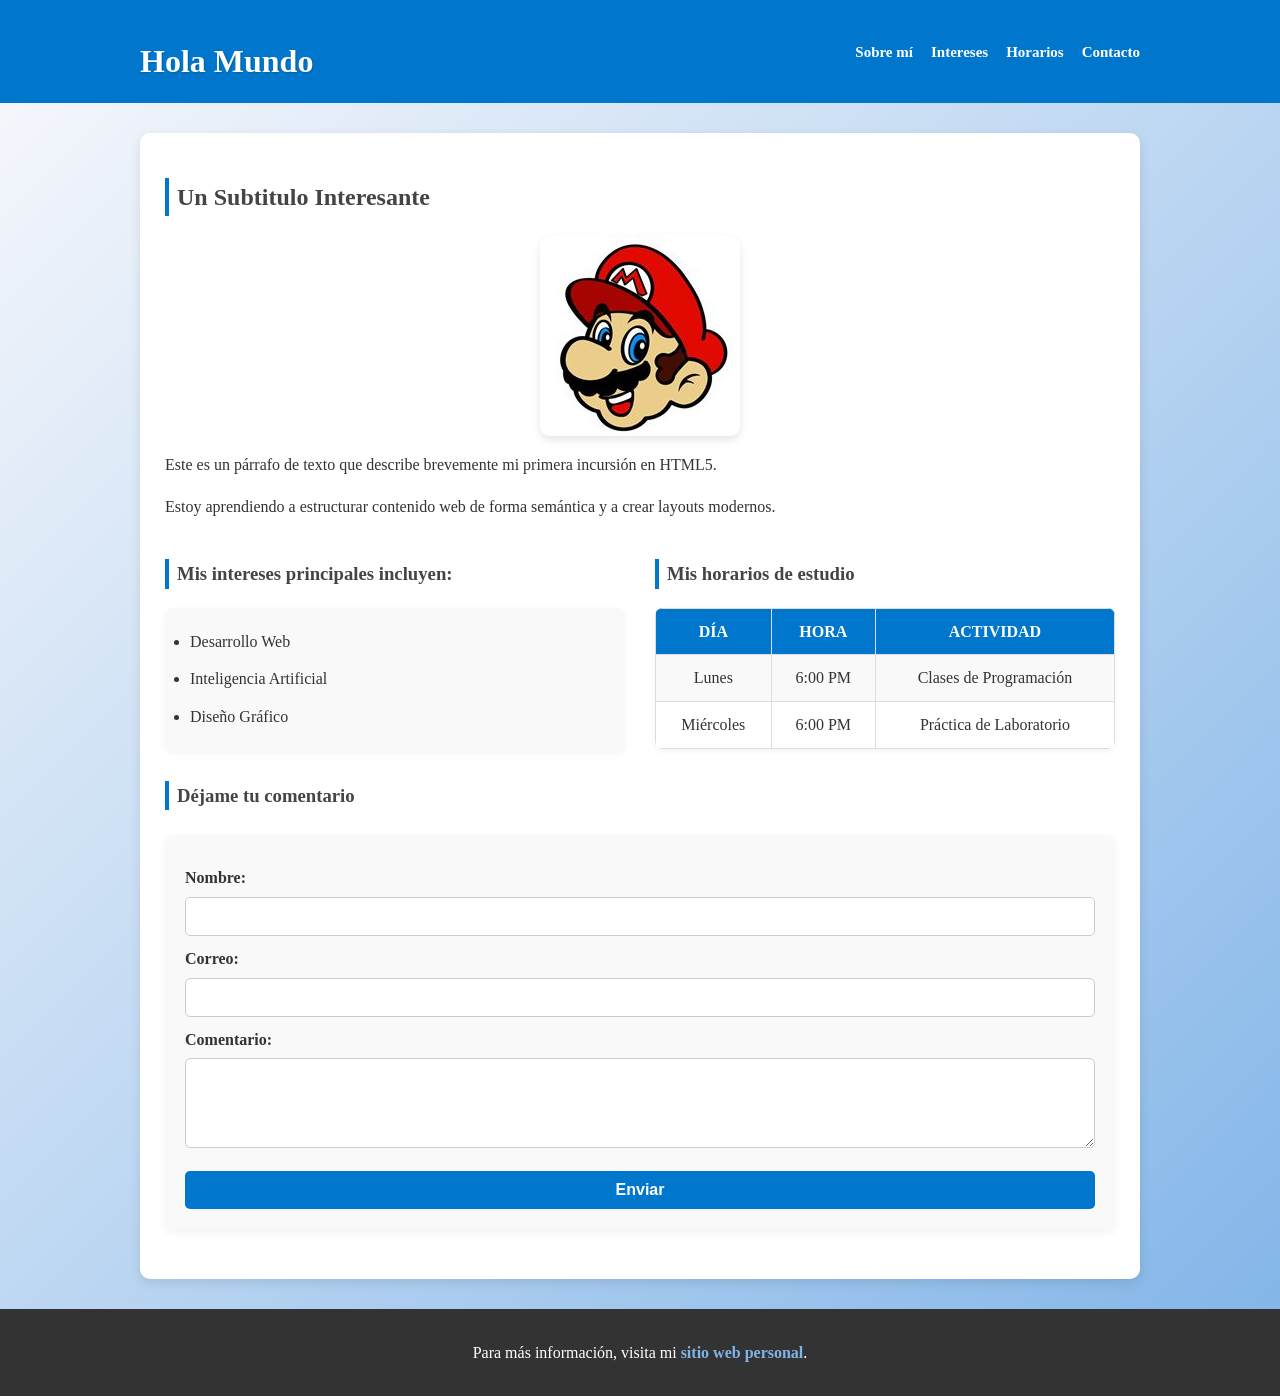
<file: index.html>
<!DOCTYPE html>
<html lang="es">

<head>
    <meta charset="UTF-8">
    <meta name="viewport" content="width=device-width, initial-scale=1.0">
    <title>Mi Página Mejorada</title>
    <link rel="stylesheet" href="css/style.css">
</head>

<body>

    <header>
        <div class="header-inner">
            <div class="brand">
                <h1>Hola Mundo</h1>
            </div>

            <!-- Botón hamburguesa (solo móviles) -->
            <button class="menu-toggle" aria-label="Abrir menú" aria-expanded="false">
                <span></span>
                <span></span>
                <span></span>
            </button>

            <!-- 🔹 Menú de navegación -->
            <nav class="navbar">
                <ul>
                    <li><a href="#sobre-mi">Sobre mí</a></li>
                    <li><a href="#intereses">Intereses</a></li>
                    <li><a href="#horarios">Horarios</a></li>
                    <li><a href="#contacto">Contacto</a></li>
                </ul>
            </nav>
        </div>
    </header>

    <main>
        <div class="container">
            <section id="sobre-mi">
                <h2>Un Subtitulo Interesante</h2>
                <img src="images/imagen.jpg" alt="Imagen de Super Mario" title="Super Mario Bros">
                <p>Este es un párrafo de texto que describe brevemente mi primera incursión en HTML5.</p>
                <p>Estoy aprendiendo a estructurar contenido web de forma semántica y a crear layouts modernos.</p>
            </section>

            <div class="flex-container">
                <section id="intereses">
                    <h3>Mis intereses principales incluyen:</h3>
                    <ul>
                        <li>Desarrollo Web</li>
                        <li>Inteligencia Artificial</li>
                        <li>Diseño Gráfico</li>
                    </ul>
                </section>

                <section id="horarios">
                    <h3>Mis horarios de estudio</h3>
                    <table>
                        <tr>
                            <th>Día</th>
                            <th>Hora</th>
                            <th>Actividad</th>
                        </tr>
                        <tr>
                            <td>Lunes</td>
                            <td>6:00 PM</td>
                            <td>Clases de Programación</td>
                        </tr>
                        <tr>
                            <td>Miércoles</td>
                            <td>6:00 PM</td>
                            <td>Práctica de Laboratorio</td>
                        </tr>
                    </table>
                </section>
            </div>

            <section id="contacto">
                <h3>Déjame tu comentario</h3>
                <form>
                    <label for="nombre">Nombre:</label>
                    <input type="text" id="nombre" name="nombre" required>

                    <label for="correo">Correo:</label>
                    <input type="email" id="correo" name="correo" required>

                    <label for="comentario">Comentario:</label>
                    <textarea id="comentario" name="comentario" rows="4"></textarea>

                    <button type="submit">Enviar</button>
                </form>
            </section>
        </div>
    </main>

    <footer>
        <p id="info">Para más información, visita mi
            <a href="https://www.wikipedia.org/" target="_blank" rel="noopener noreferrer">sitio web personal</a>.
        </p>
    </footer>

    <script>
        // Script simple para abrir/cerrar el menú hamburguesa en móviles
        const menuToggle = document.querySelector('.menu-toggle');
        const navbar = document.querySelector('.navbar');

        if (menuToggle && navbar) {
            menuToggle.addEventListener('click', () => {
                const isOpen = navbar.classList.toggle('open');
                menuToggle.classList.toggle('open', isOpen);
                menuToggle.setAttribute('aria-expanded', isOpen ? 'true' : 'false');
            });
        }
    </script>

</body>

</html>
</file>
<file: css/style.css>
/* ============================
    Configuración Global y Box Model
============================ */
* {
    /* Hace que el padding y el borde se incluyan en el ancho y alto total del elemento. ¡Esencial! */
    box-sizing: border-box;
}

/* ============================
    Estilos generales
============================ */
body {
    font-family: Georgia, serif;
    margin: 0;
    /* Quitamos el margen por defecto del body */
    background: linear-gradient(135deg, #f9f9fc, #80b4e8);
    color: #333;
    line-height: 1.6;
}

/* ============================
    Estructura Semántica (Header y Footer)
============================ */
header,
footer {
    padding: 15px 20px;
    color: white;
}

header {
    background-color: #0077cc;
}

.header-inner {
    max-width: 1000px;
    margin: 0 auto;
    display: flex;
    align-items: center;
    justify-content: space-between;
    gap: 20px;
}

.brand {
    display: flex;
    flex-direction: column;
}

.tagline {
    margin: 5px 0 0;
    font-size: 0.9rem;
    color: #e0ecff;
}

footer {
    background-color: #333;
    margin-top: 30px;
}

footer a {
    color: #80b4e8;
    /* Un color que contraste con el fondo oscuro */
}

/* ============================
   Menú de Navegación dentro del header
============================ */
.navbar ul {
    list-style: none;
    display: flex;
    justify-content: center;
    align-items: center;
    gap: 18px;
    margin: 0;
    padding: 0;
}

.navbar li {
    padding: 0;
}

.navbar a {
    color: white;
    text-decoration: none;
    font-weight: bold;
    font-size: 15px;
    padding: 4px 0;
    position: relative;
}

.navbar a::after {
    content: "";
    position: absolute;
    left: 0;
    bottom: -4px;
    width: 0;
    height: 2px;
    background: #ffd700;
    transition: width 0.18s ease;
}

.navbar a:hover::after {
    width: 100%;
}

/* ============================
    Contenedor Principal
============================ */
.container {
    width: 90%;
    /* Ocupa el 90% del ancho disponible */
    max-width: 1000px;
    /* Pero nunca más de 1000px */
    margin: 30px auto;
    /* 30px de margen arriba/abajo y centrado horizontalmente */
    background-color: white;
    padding: 25px;
    border-radius: 10px;
    box-shadow: 0 4px 12px rgba(0, 0, 0, 0.1);
}

/* ============================
    Layout con Flexbox
============================ */
.flex-container {
    display: flex;
    /* ¡Aquí empieza la magia de Flexbox! */
    justify-content: space-between;
    /* Distribuye el espacio entre los elementos */
    align-items: flex-start;
    /* Alinea los elementos en la parte superior */
    gap: 30px;
    /* Crea un espacio de 30px entre los elementos flexibles */
    margin: 20px 0;
}

.flex-container>section {
    flex: 1;
    /* Permite que cada sección hija crezca y ocupe el espacio disponible por igual */
}


/* ============================
    Encabezados
============================ */
h1 {
    color: #fff;
    margin-bottom: 0;
    text-shadow: 1px 1px 2px rgba(0, 0, 0, 0.2);
}

h2,
h3 {
    color: #444;
    margin-top: 20px;
    border-left: 4px solid #0077cc;
    padding-left: 8px;
}

#info {
    text-align: center;
}

/* ============================
    Enlaces
============================ */
a {
    color: #0077cc;
    text-decoration: none;
    font-weight: bold;
}

footer a:hover {
    color: #005fa3;
    text-decoration: underline;
}

/* ============================
    Imagen
============================ */
img {
    display: block;
    margin: 15px auto;
    border-radius: 10px;
    box-shadow: 0px 4px 8px rgba(0, 0, 0, 0.1);
    max-width: 100%;
    /* La imagen se ajustará al contenedor si es muy pequeña */
    height: auto;
}

/* ============================
    Listas
============================ */
.flex-container ul {
    background: #f9f9f9;
    padding: 15px 25px;
    border-radius: 8px;
    margin: 10px auto;
    box-shadow: 0px 2px 6px rgba(0, 0, 0, 0.05);
}

.flex-container ul li {
    padding: 6px 0;
}

/* ============================
    Tablas
============================ */
table {
    width: 100%;
    /* Ajustamos al 100% para que ocupe el espacio de su contenedor flex */
    border-collapse: collapse;
    margin: 10px auto;
    background: white;
    border-radius: 8px;
    overflow: hidden;
    box-shadow: 0px 2px 6px rgba(0, 0, 0, 0.05);
}

th,
td {
    border: 1px solid #ddd;
    text-align: center;
    padding: 10px;
}

th {
    background: #0077cc;
    color: white;
    text-transform: uppercase;
}

tr:nth-child(even) {
    background: #f9f9f9;
}

/* ============================
    Formulario
============================ */
form {
    background: #f9f9f9;
    padding: 20px;
    border-radius: 8px;
    margin: 25px auto;
    box-shadow: 0px 4px 10px rgba(0, 0, 0, 0.05);
}

label {
    font-weight: bold;
    display: block;
    margin-top: 10px;
}

input,
textarea,
button {
    width: 100%;
    padding: 10px;
    margin-top: 6px;
    border: 1px solid #ccc;
    border-radius: 5px;
    font-size: 15px;
}

input:focus,
textarea:focus {
    border-color: #0077cc;
    outline: none;
    box-shadow: 0px 0px 5px rgba(0, 119, 204, 0.3);
}

button {
    background: #0077cc;
    color: white;
    border: none;
    font-size: 16px;
    font-weight: bold;
    cursor: pointer;
    margin-top: 15px;
}

button:hover {
    background: #005fa3;
}

/* ============================
   Responsivo general
============================ */
@media (max-width: 768px) {

    /* 🔹 El contenedor con flexbox pasa a columna */
    .flex-container {
        flex-direction: column;
        gap: 20px;
    }

    /* 🔹 Ajustar títulos */
    h2,
    h3 {
        font-size: 1.2rem;
    }

    /* 🔹 Ajustar paddings */
    .container {
        padding: 15px;
        justify-content: center;
    }

    /* 🔹 Imagen más pequeña en móviles */
    img {
        max-width: 100%;
        height: auto;
    }

    /* 🔹 Tabla en móviles: scroll horizontal */
    table {
        display: block;
        overflow-x: auto;
        white-space: nowrap;
    }
}

/* ============================
   Extra para pantallas muy pequeñas (menos de 480px)
============================ */
@media (max-width: 480px) {
    h1 {
        font-size: 1.4rem;
    }

    .navbar a {
        font-size: 16px;
    }

    th,
    td {
        font-size: 14px;
        padding: 6px;
    }
}

/* ============================
   Menú hamburguesa y comportamiento en móviles
============================ */
.menu-toggle {
    display: none;
    flex-direction: column;
    justify-content: center;
    align-items: center;
    gap: 4px;
    width: 36px;
    height: 32px;
    border-radius: 4px;
    border: none;
    background: transparent;
    cursor: pointer;
}

.menu-toggle span {
    display: block;
    width: 22px;
    height: 2px;
    background: #ffffff;
    transition: transform 0.2s ease, opacity 0.2s ease;
}

.menu-toggle.open span:nth-child(1) {
    transform: translateY(6px) rotate(45deg);
}

.menu-toggle.open span:nth-child(2) {
    opacity: 0;
}

.menu-toggle.open span:nth-child(3) {
    transform: translateY(-6px) rotate(-45deg);
}

@media (max-width: 768px) {
    .header-inner {
        flex-wrap: nowrap;
        gap: 10px;
    }

    .brand {
        flex: 1;
    }

    .menu-toggle {
        display: flex;
    }

    /* Menú tipo panel flotante debajo del header */
    .navbar {
        position: absolute;
        left: 0;
        right: 0;
        top: 100%;
        margin: 0;
        padding: 10px 0;
        border-radius: 0 0 16px 16px;
        box-shadow: 0 10px 20px rgba(0, 0, 0, 0.25);
        transform-origin: top;
        transform: scaleY(0);
        opacity: 0;
        transition: transform 0.18s ease-out, opacity 0.18s ease-out;
    }

    header {
        position: sticky;
        top: 0;
        z-index: 1000;
    }

    .navbar ul {
        flex-direction: column;
        gap: 6px;
        padding: 6px 0;
    }

    .navbar li {
        width: 100%;
        text-align: center;
    }

    .navbar a {
        display: block;
        width: 100%;
        padding: 10px 0;
        font-size: 16px;
        border-radius: 1px;
    }

    .navbar {
        display: block;
        background-color: #0077cc;
    }

    .navbar.open {
        transform: scaleY(1);
        opacity: 1;
    }
}
</file>
